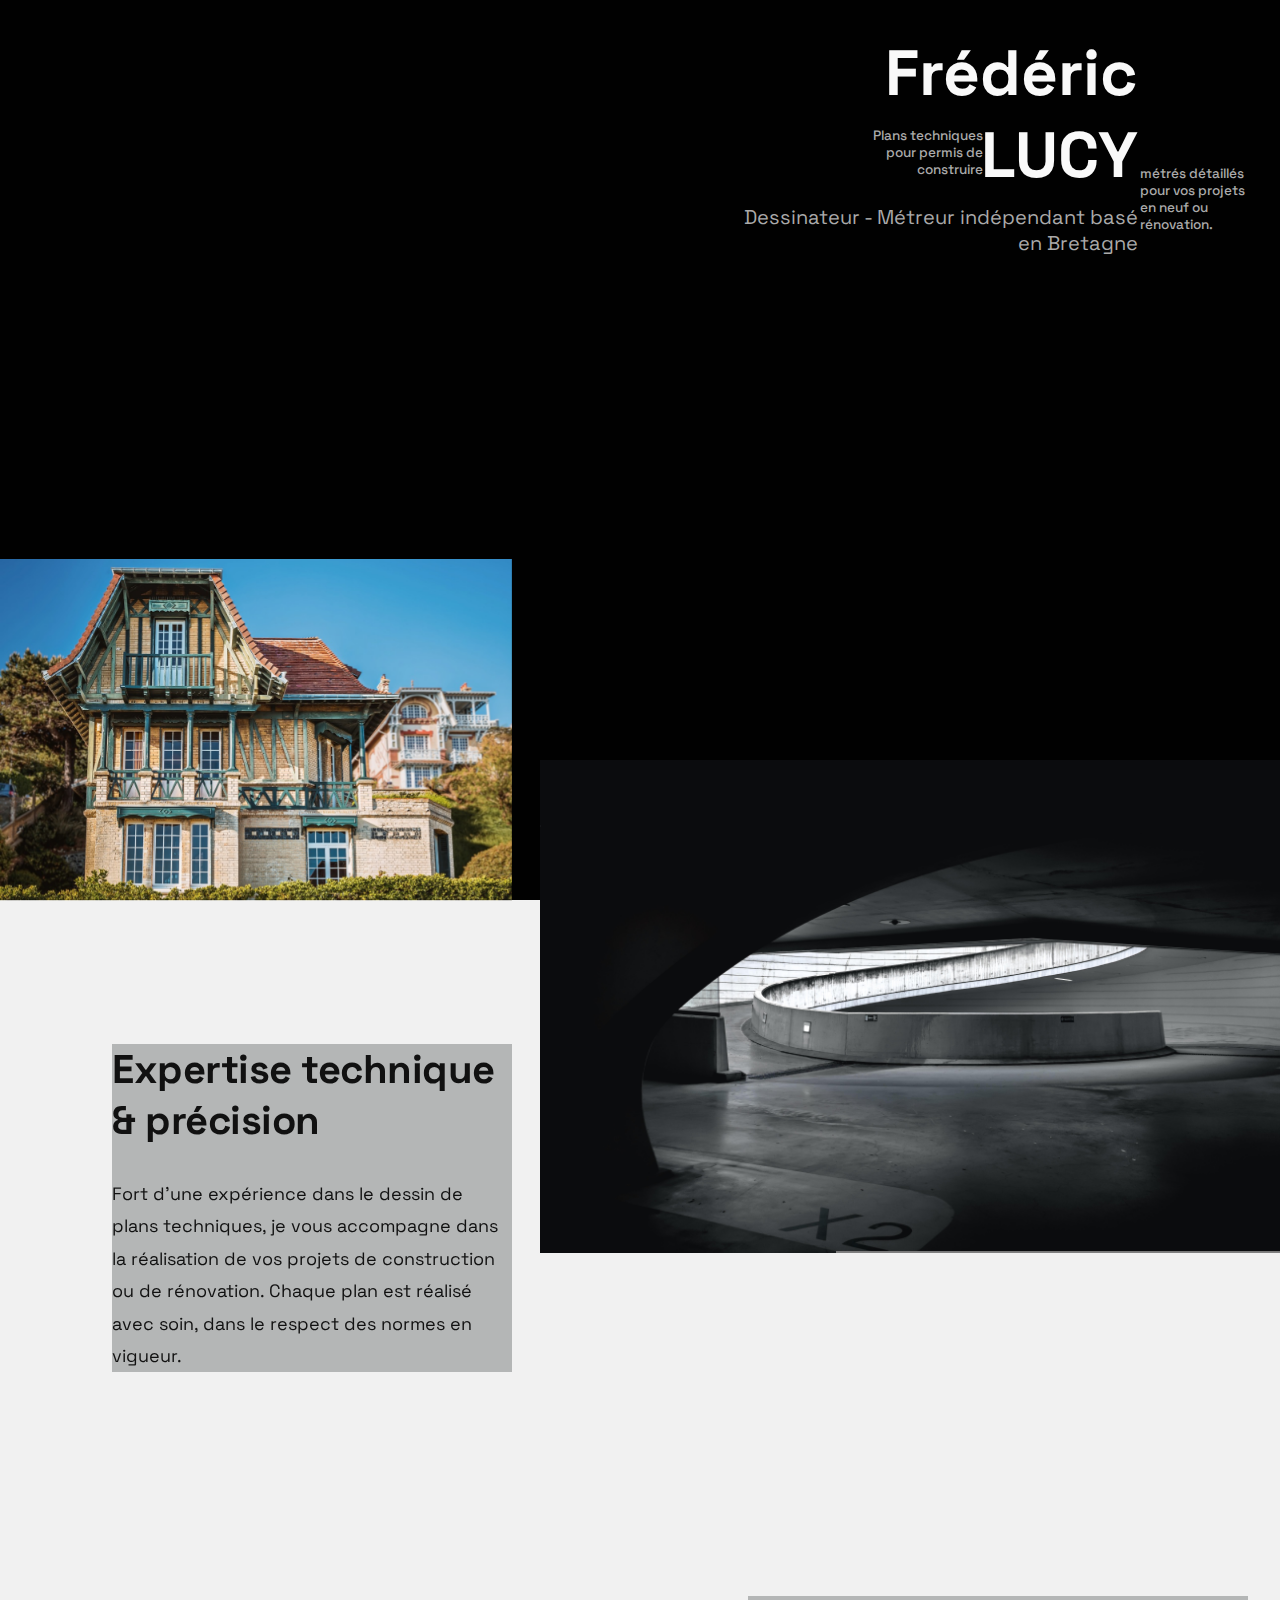
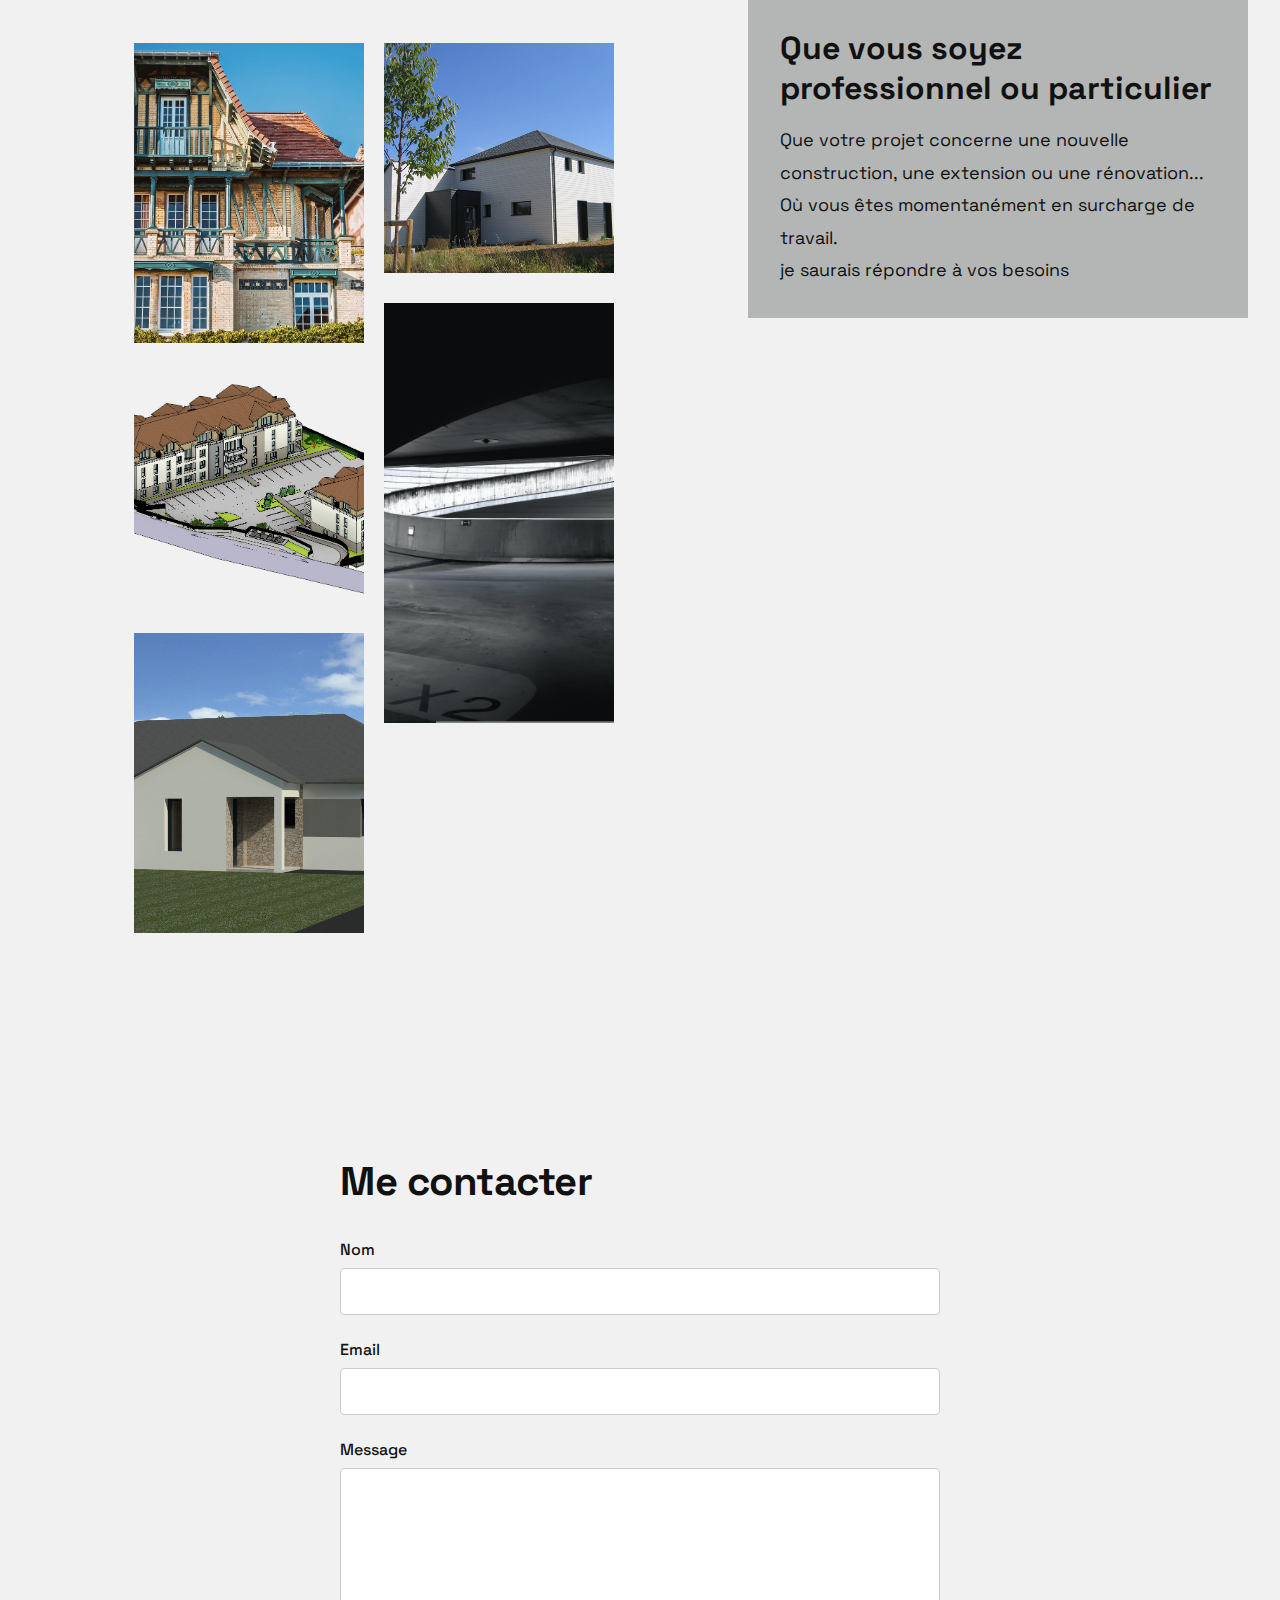
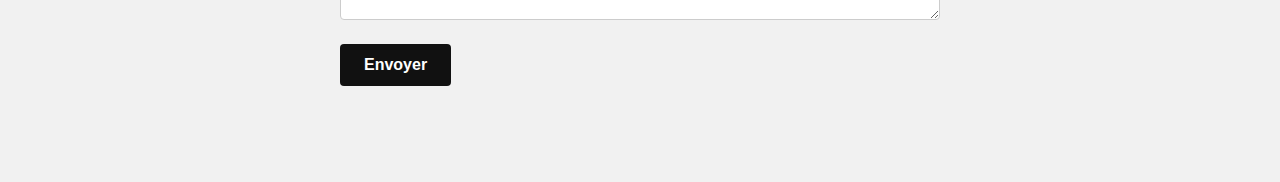
<file: index2.html>
<!DOCTYPE html>
<html lang="fr">
<head>
  <meta charset="UTF-8" />
  <meta name="viewport" content="width=device-width, initial-scale=1.0" />
  <title>Frédéric Lucy — Dessinateur Métreur</title>
  <link rel="stylesheet" href="style2.css" />
  <link href="https://fonts.googleapis.com/css2?family=Space+Grotesk:wght@400;700&display=swap" rel="stylesheet">
</head>
<body>
  <main>
   <div class="hero">
        <div class="container">
          <div class="side-description">
            Plans techniques pour permis de construire
          </div>
          <h1 class="name">Frédéric LUCY</h1>
          <p class="tagline">Dessinateur - Métreur indépendant basé en Bretagne</p>
        </div>
        <div class="side-description-2">
            métrés détaillés pour vos projets en neuf ou rénovation.
        </div>
        <img src="img/villa.jpg" alt="villa de démonstration" class="hero-image">
    </div>
    <section class="presentation">
        <div class="presentation-container">
          <h2 class="section-title">Expertise technique & précision</h2>
          <p class="section-text">
            Fort d'une expérience dans le dessin de plans techniques, je vous accompagne dans la réalisation de vos projets de construction ou de rénovation. Chaque plan est réalisé avec soin, dans le respect des normes en vigueur.
          </p>
        </div>
        <img src="img/tunnel.jpg" alt="villa de démonstration" class="presentation-image">
    </section>
    <section class="realisation">
      <div class="realisation-container">
          <h2 class="realisation-title">Que vous soyez professionnel ou particulier</h2>
          <p class="realisation-text">
              Que votre projet concerne une nouvelle construction, une extension ou une rénovation...<br>
              Où vous êtes momentanément en surcharge de travail.<br>
              je saurais répondre à vos besoins
          </p>
      </div>
      <div class="back">
        <div class="portfolio-container">
          <div class="card card_small" style="background-image: url('img/maison_projet.jpg');">
            <div class="card-overlay">
              <span>Maison Project</span>
            </div>
          </div>
          <div class="card card_medium" style="background-image: url('img/villa.jpg');">
            <div class="card-overlay">
              <span>Villa</span>
            </div>
          </div>
          <div class="card card_large" style="background-image: url('img/tunnel.jpg');">
            <div class="card-overlay">
              <span>Tunnel</span>
            </div>
          </div>
          <div class="card card_small" style="background-image: url('img/Perspective.png');">
            <div class="card-overlay">
              <span>Perspective</span>
            </div>
          </div>
          <div class="card card_medium" style="background-image: url('img/Vue_3D.jpg');">
            <div class="card-overlay">
              <span>Vue 3D</span>
            </div>
          </div>
        </div>
      </div>
  </section>
    


            <section class="contact">
              <div class="contact-container">
                <h2 class="contact-title">Me contacter</h2>
                <form action="https://formspree.io/f/TON_ID" method="POST" class="contact-form">
                  <label>
                    Nom
                    <input type="text" name="name" required>
                  </label>
                  <label>
                    Email
                    <input type="email" name="email" required>
                  </label>
                  <label>
                    Message
                    <textarea name="message" rows="6" required></textarea>
                  </label>
                  <button type="submit">Envoyer</button>
                </form>
              </div>
            </section>            
          
  </main>
  <script>
    window.addEventListener('scroll', () => {
    const scrollY = window.scrollY;

    // Réduction de l’image dans la section hero
    const heroImage = document.querySelector('.hero-image');
    if (heroImage) {
        let scale = 1 - scrollY / 1000;
        scale = Math.max(0.5, scale);
        heroImage.style.transform = `scale(${scale})`;
    }

    // Agrandissement de l’image dans la section présentation
    const presentationImage = document.querySelector('.presentation-image');
    if (presentationImage) {
        let scale = 1 + scrollY / 1000;
        scale = Math.min(1.25, scale);
        presentationImage.style.transform = `scale(${scale})`;
    }

    // Activation du mode light pour la section hero
    const hero = document.querySelector('.hero');
    if (hero) {
        if (scrollY > 100) {
        hero.classList.add('light-mode');
        } else {
        hero.classList.remove('light-mode');
        }
    }
    });
  </script>
  
  
</body>
</html>
</file>
<file: style2.css>
* {
    margin: 0;
    padding: 0;
    box-sizing: border-box;
  }
  
  body {
    font-family: 'Space Grotesk', sans-serif;
    background-color: #f1f1f1;
    color: #111;
    height: 100vh;
  }
  
  .hero {
    display: flex;
    justify-content: flex-end;
    align-items: flex-start;
    padding: 2rem;
    height: 100vh;
    color: #f9f9f9;
    background-color: #010101;
    transition: background-color 0.5s ease;
    overflow: hidden;
    z-index: 1;
  }
  
  .container {
    position: relative;
    text-align: right;
    max-width: 400px;
    margin-right: 110px;
  }
 
  .hero-image {
    position: absolute;
    bottom: 0;
    left: 0;
    height: auto;
    width: 40%;
    transition: transform 0.3s ease;
    z-index: 0;
    will-change: transform;
  }
  
  .hero.light-mode {
    background-color: #f1f1f1;
    color: #111;
  }

  .container, .side-description, .side-description-2 {
    position: relative;
    z-index: 1;
  }

  .side-description {
    position: absolute;
    left: 110px;
    top: 85px;
    color: #aaa;
    padding: 10px 15px;
    font-size: 0.85rem;
    width: 150px;
    font-weight: 500;
    text-align: right;
  }
  
  .side-description-2 {
    position: absolute;
    right: 5px;
    top: 155px;
    color: #aaa;
    padding: 10px 15px;
    font-size: 0.85rem;
    width: 150px;
    font-weight: 500;
    text-align: left;
  }

  .name {
    font-family: 'Space Grotesk', sans-serif;
    font-size: clamp(2rem, 6vw, 4rem);
    font-weight: 700;
    margin: 0;
  }
  
  .tagline {
    font-size: clamp(1rem, 2vw, 1.25rem);
    font-weight: 400;
    margin-top: 0.5rem;
    color: #aaa;
  }
  
  .presentation {
    color: #111;
    padding: 4rem 2rem;
    position: relative;
    overflow: visible;
  }
  
  .presentation-container {
    max-width: 400px;
    display: flex;
    flex-direction: column;
    gap: 2rem;
    margin: 5rem;
    background-color: #B4B6B6;
    position: relative;
    z-index: 2;
    overflow: hidden;
  }
  
  .presentation-image {
    position: absolute;
    right: 0;
    height: 80%;
    width: auto;
    top: -140px;
    z-index: 1;
    transition: transform 0.3s ease;
  }

  .section-title {
    font-family: 'Space Grotesk', sans-serif;
    font-size: 2.5rem;
    font-weight: 700;
    letter-spacing: -0.5px;
  }
  
  .section-text {
    font-size: 1.125rem;
    line-height: 1.8;
    max-width: 70ch;
  }
  
  .realisation {
    display: flex;
    flex-direction: row-reverse;
    grid-template-columns: repeat(12, 1fr);
    gap: 2rem;
    padding: 5rem 2rem;
    position: relative;
  }
  
  .realisation-container {
    background-color: #B4B6B6;
    padding: 2rem;
    z-index: 2;
    max-width: 500px;
    align-self: start;
  }
  
  .realisation-title {
    font-size: 2rem;
    font-weight: bold;
    margin-bottom: 1rem;
  }
  
  .realisation-text {
    font-size: 1.125rem;
    line-height: 1.8;
  }
  
  :root {
    --card_width: 250px;
    --row__increment: 10px;
    --card_small: 26;
    --card_medium: 33;
    --card_large: 45;
  }

  .back {
    padding: 2rem;
    flex: 1;
  }

  .portfolio-container {
    display: grid;
    grid-template-columns: repeat(auto-fill, var(--card_width));
    grid-auto-rows: var(--row__increment);
    justify-content: center;
    align-content: end;
    direction: rtl;
  }

  .card {
      padding: 0px;
      margin: 15px 10px;
      border-radius: var(--card_border_radius);
      background-size: cover;
      background-position: center;
      background-repeat: no-repeat;
      overflow: hidden;
      position: relative;
      transition: transform 0.3s ease;
      direction: ltr;
  }

  .card:hover {
      transform: scale(1.04);
      cursor: pointer;
  }

  .card-overlay {
      position: absolute;
      bottom: 0;
      left: 0;
      width: 100%;
      padding: 10px;
      background: rgba(0, 0, 0, 0.4);
      text-align: center;
      font-weight: bold;
      transition: opacity 0.3s ease;
      opacity: 0;
      border-radius: 15px;
  }

  .card:hover .card-overlay {
      opacity: 1;
      transform: translateY(0);
  }

  .card_small {
      grid-row-end: span var(--card_small);
  }

  .card_medium {
      grid-row-end: span var(--card_medium);
  }

  .card_large {
      grid-row-end: span var(--card_large);
  }
    
  .contact {
    padding: 6rem 2rem;
    background-color: #f1f1f1;
    display: flex;
    justify-content: center;
  }

  .contact-container {
    max-width: 600px;
    width: 100%;
    display: flex;
    flex-direction: column;
    gap: 2rem;
  }

  .contact-title {
    font-size: 2.5rem;
    font-weight: 700;
    font-family: 'Space Grotesk', sans-serif;
    letter-spacing: -0.5px;
  }

  .contact-form {
    display: flex;
    flex-direction: column;
    gap: 1.5rem;
  }

  .contact-form label {
    font-size: 1rem;
    font-weight: 500;
    display: flex;
    flex-direction: column;
    color: #111;
  }

  .contact-form input,
  .contact-form textarea {
    margin-top: 0.5rem;
    padding: 0.75rem 1rem;
    font-size: 1rem;
    font-family: inherit;
    border: 1px solid #ccc;
    border-radius: 4px;
    background-color: #fff;
    color: #111;
  }

  .contact-form button {
    padding: 0.75rem 1.5rem;
    font-size: 1rem;
    font-weight: 600;
    background-color: #111;
    color: #fff;
    border: none;
    border-radius: 4px;
    align-self: flex-start;
    cursor: pointer;
    transition: background-color 0.3s ease;
  }

  .contact-form button:hover {
    background-color: #333;
  }

  
  
  @media (max-width: 1024px) {
    .container {
      margin-right: 40px;
      max-width: 90%;
      text-align: right;
    }
  
    .side-description {
      left: 30px;
      top: 60px;
      width: 140px;
      font-size: 0.75rem;
    }
  
    .side-description-2 {
      right: 30px;
      top: 130px;
      width: 140px;
      font-size: 0.75rem;
    }
  
    .hero-image {
      width: 45%;
      height: auto;
    }
  
    .presentation-container {
      margin: 3rem 2rem;
      gap: 1.5rem;
    }
  
    .presentation-image {
      top: -100px;
      height: 90%;
      right: 0;
    }
  }
  
  @media (max-width: 768px) {
    .hero {
      flex-direction: column;
      align-items: center;
      padding: 2rem 1rem;
      height: auto;
      text-align: center;
    }
  
    .hero-image {
      position: relative;
      width: 100%;
      height: auto;
      margin-top: 2rem;
    }
  
    .presentation {
      padding: 3rem 1rem;
    }
  
    .presentation-container {
      margin: 0;
      gap: 1.5rem;
      align-items: center;
      text-align: center;
    }
  
    .presentation-image {
      position: relative;
      top: 0;
      height: auto;
      width: 100%;
      margin-top: 2rem;
    }
  }
  
  @media (max-width: 480px) {
    .section-title {
      font-size: 1.75rem;
    }
  
    .section-text {
      font-size: 1rem;
      line-height: 1.6;
    }
  

  }
</file>
